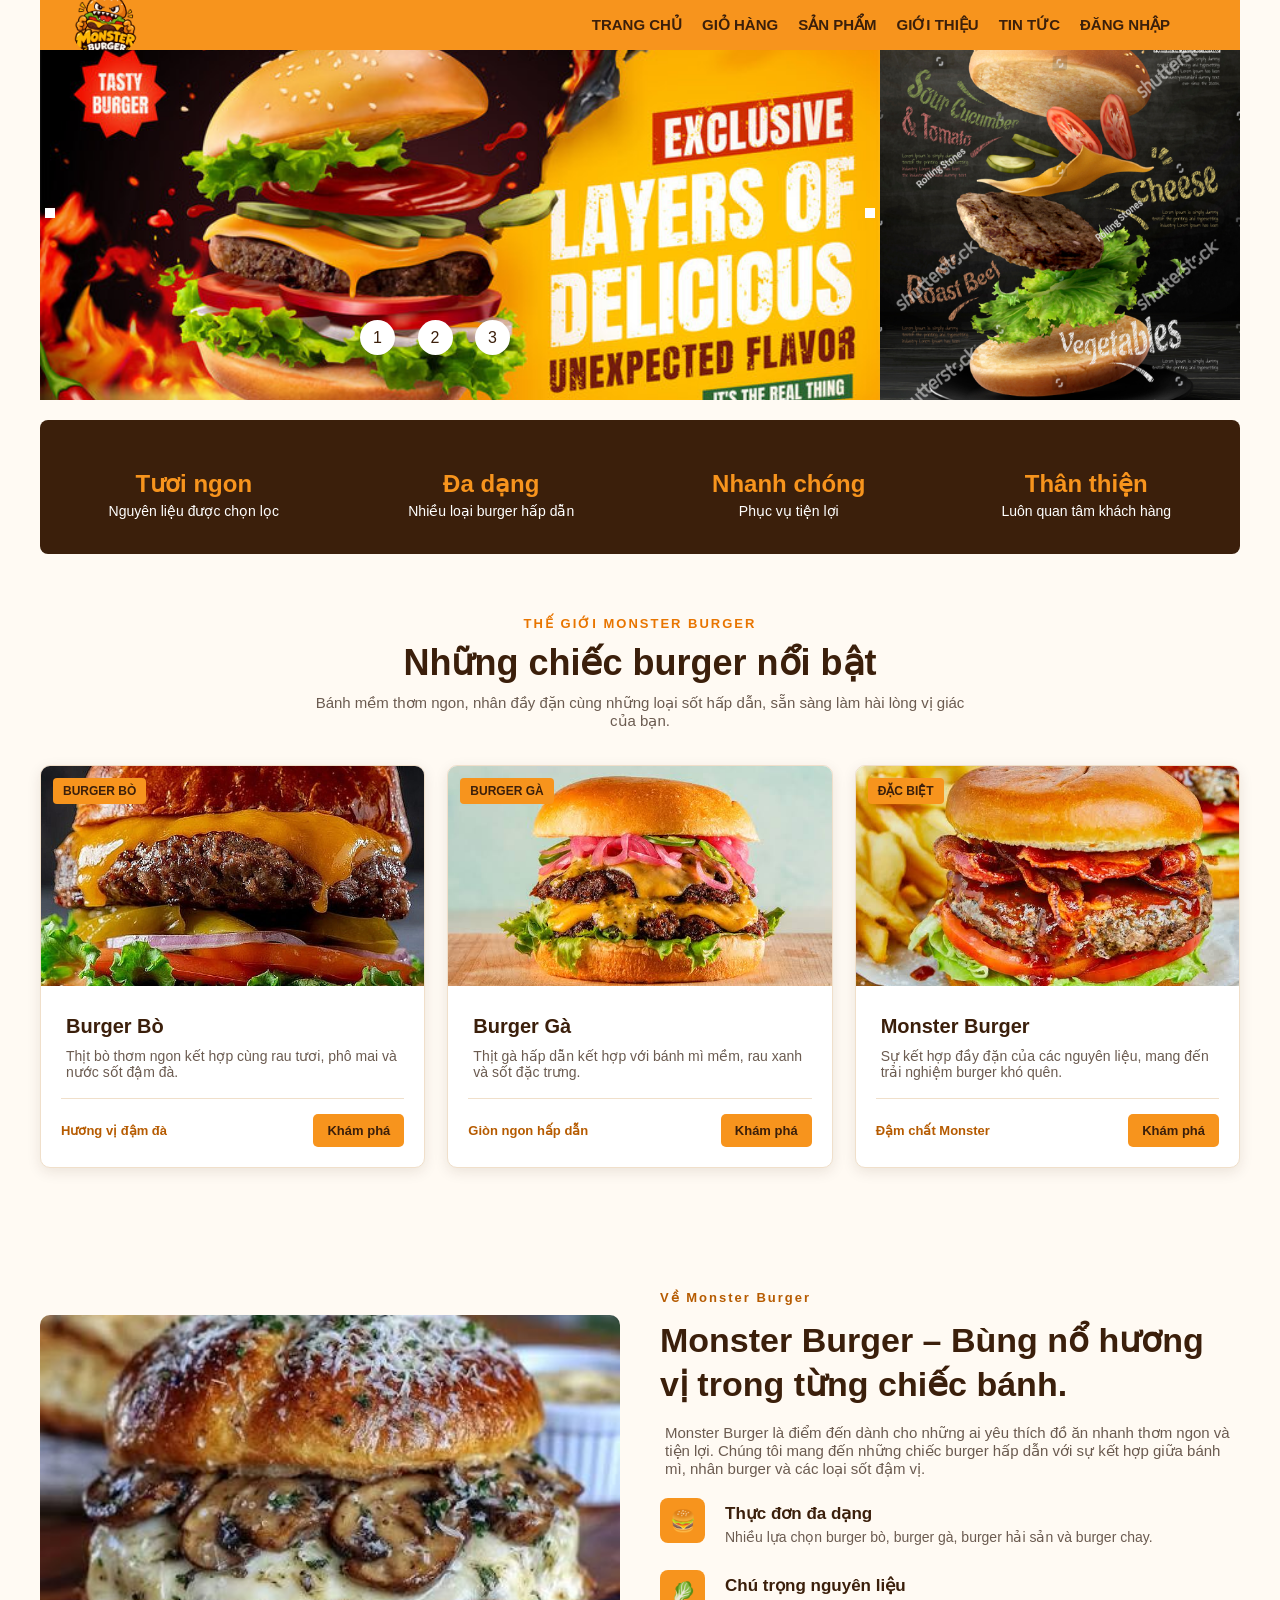
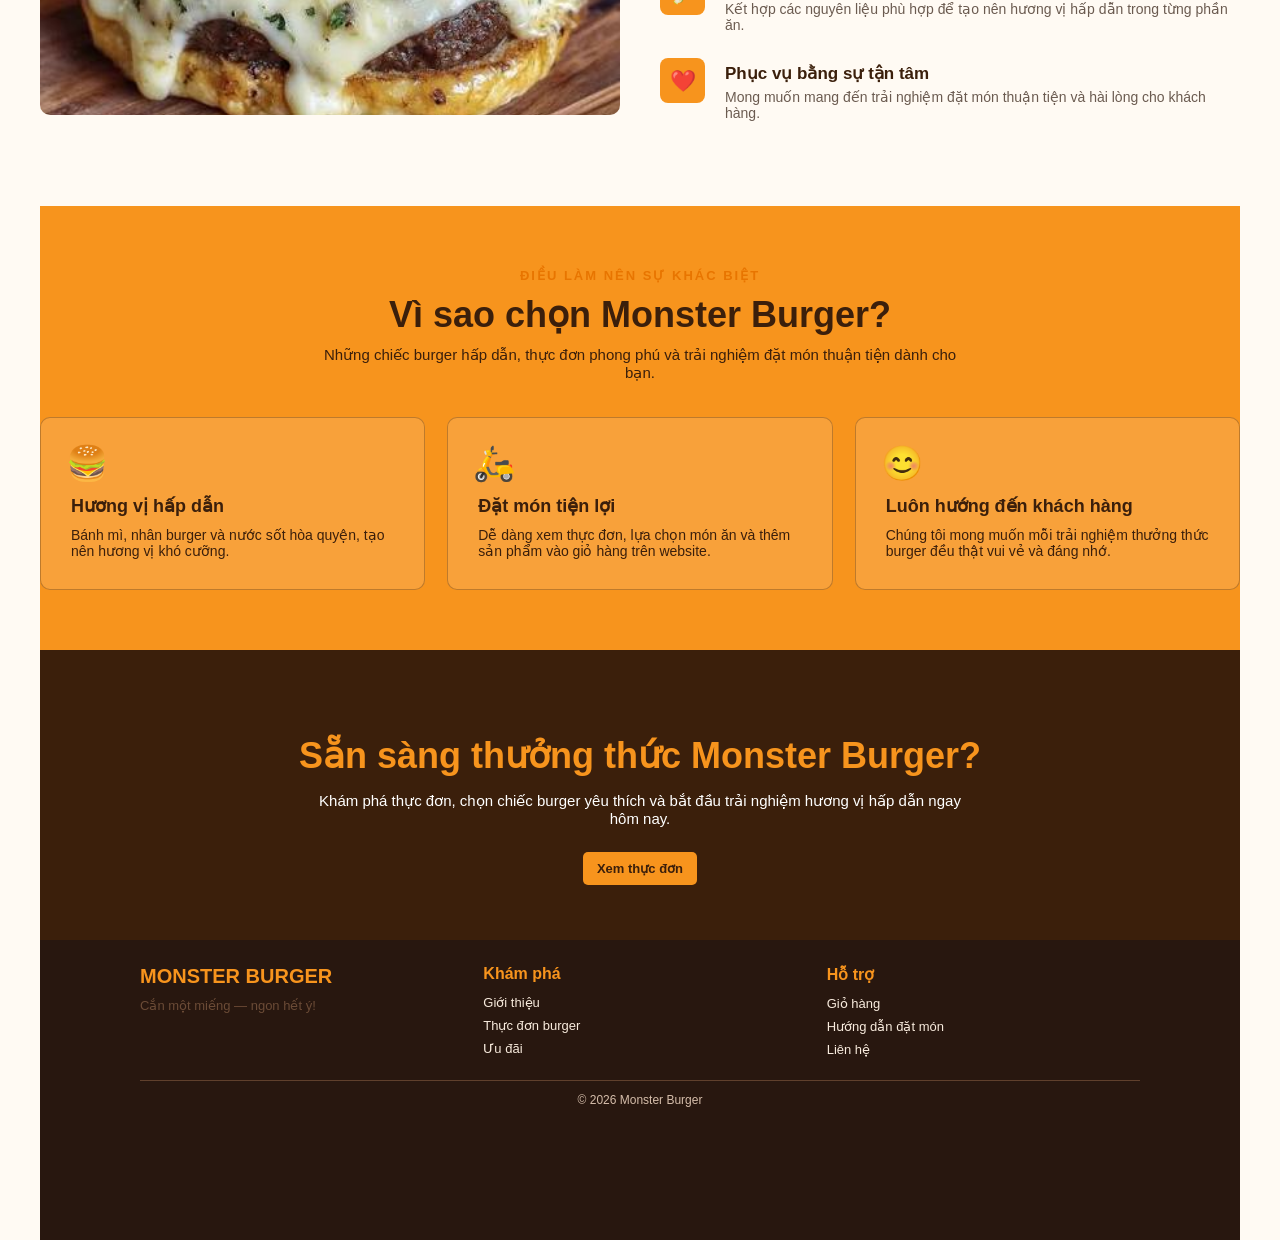
<file: gioithieu.html>
<!DOCTYPE html>
<html lang="vi">

<head>
    <meta charset="UTF-8">
    <meta name="viewport" content="width=device-width, initial-scale=1.0">
    <title>Giới thiệu | Monster Burger</title>
    <link rel="stylesheet" href="css/index.css">
</head>

<body>
    <div class="container">
        <nav>

            <div class="logo">
                <img src="image/logo.png" alt="Logo">
            </div>

            <div class="menu">
                <ul>
                    <li><a href="index.html">TRANG CHỦ</a></li>
                    <li><a href="cart.html">GIỎ HÀNG</a></li>

                    <li>
                        <a href="">SẢN PHẨM</a>
                        <ul id="danhmuc"></ul>
                    </li>
                    <li><a href="gioithieu.html">GIỚI THIỆU</a></li>
                    <li><a href="tintuc.html">TIN TỨC</a></li>
                    <li>
                        <a href="#" id="menuLogin">ĐĂNG NHẬP</a>
                    </li>
                </ul>
            </div>

        </nav>
    </div>

    <main class="intro-page">
        <div class="container">
            <div class="row">
                <div class="banner1">
                    <img src="image/banner3.jpg" alt="Monster Burger" id="banner">
                    <i class="fa-solid fa-angle-left btn-left vitri1" onclick="left()"></i>
                    <i class="fa-solid fa-angle-right btn-right vitri2" onclick="right()"></i>
                    <div class="btn" id="showbtn"></div>
                </div>

                <div class="banner2">
                    <img src="image/bannerdoc.png" alt="Ưu đãi Monster Burger">
                </div>
            </div>
        </div>

        <div class="container">

            <section class="stats">
                <div class="container stats-grid">
                    <div class="stat-item">
                        <h2>Tươi ngon</h2>
                        <p>Nguyên liệu được chọn lọc</p>
                    </div>

                    <div class="stat-item">
                        <h2>Đa dạng</h2>
                        <p>Nhiều loại burger hấp dẫn</p>
                    </div>

                    <div class="stat-item">
                        <h2>Nhanh chóng</h2>
                        <p>Phục vụ tiện lợi</p>
                    </div>

                    <div class="stat-item">
                        <h2>Thân thiện</h2>
                        <p>Luôn quan tâm khách hàng</p>
                    </div>
                </div>
            </section>

            <section class="section cars-section" id="cars">
                <div class="container">
                    <div class="section-heading">
                        <span class="subtitle">Thế giới Monster Burger</span>
                        <h2>Những chiếc burger nổi bật</h2>
                        <p>
                            Bánh mềm thơm ngon, nhân đầy đặn cùng những
                            loại sốt hấp dẫn, sẵn sàng làm hài lòng vị giác của bạn.
                        </p>
                    </div>

                    <div class="cars-grid">

                        <article class="car-card">
                            <div class="car-image">
                                <img src="image/cb.jpg" alt="Burger bò">
                                <span class="car-label">BURGER BÒ</span>
                            </div>

                            <div class="car-info">
                                <h3>Burger Bò</h3>
                                <p>
                                    Thịt bò thơm ngon kết hợp cùng rau tươi,
                                    phô mai và nước sốt đậm đà.
                                </p>

                                <div class="car-bottom">
                                    <span class="car-price">Hương vị đậm đà</span>
                                    <a href="index.html" class="car-link">Khám phá</a>
                                </div>
                            </div>
                        </article>

                        <article class="car-card">
                            <div class="car-image">
                                <img src="image/dsb.jpg" alt="Burger gà">
                                <span class="car-label">BURGER GÀ</span>
                            </div>

                            <div class="car-info">
                                <h3>Burger Gà</h3>
                                <p>
                                    Thịt gà hấp dẫn kết hợp với bánh mì mềm,
                                    rau xanh và sốt đặc trưng.
                                </p>

                                <div class="car-bottom">
                                    <span class="car-price">Giòn ngon hấp dẫn</span>
                                    <a href="index.html" class="car-link">Khám phá</a>
                                </div>
                            </div>
                        </article>

                        <article class="car-card">
                            <div class="car-image">
                                <img src="image/bbb.jpg" alt="Burger đặc biệt">
                                <span class="car-label">ĐẶC BIỆT</span>
                            </div>

                            <div class="car-info">
                                <h3>Monster Burger</h3>
                                <p>
                                    Sự kết hợp đầy đặn của các nguyên liệu,
                                    mang đến trải nghiệm burger khó quên.
                                </p>

                                <div class="car-bottom">
                                    <span class="car-price">Đậm chất Monster</span>
                                    <a href="index.html" class="car-link">Khám phá</a>
                                </div>
                            </div>
                        </article>

                    </div>
                </div>
            </section>

            <section class="section" id="about">
                <div class="container about-grid">

                    <div class="about-image">
                        <img src="image/msb.jpg" alt="Burger đặc trưng Monster Burger">
                    </div>

                    <div class="about-content">
                        <span class="subtitle">Về Monster Burger</span>

                        <h2>Monster Burger – Bùng nổ hương vị trong từng chiếc bánh.</h2>

                        <p>
                            Monster Burger là điểm đến dành cho những ai yêu thích
                            đồ ăn nhanh thơm ngon và tiện lợi. Chúng tôi mang đến
                            những chiếc burger hấp dẫn với sự kết hợp giữa bánh mì,
                            nhân burger và các loại sốt đậm vị.
                        </p>

                        <div class="feature">
                            <div class="feature-icon">🍔</div>
                            <div>
                                <h3>Thực đơn đa dạng</h3>
                                <p>
                                    Nhiều lựa chọn burger bò, burger gà,
                                    burger hải sản và burger chay.
                                </p>
                            </div>
                        </div>

                        <div class="feature">
                            <div class="feature-icon">🥬</div>
                            <div>
                                <h3>Chú trọng nguyên liệu</h3>
                                <p>
                                    Kết hợp các nguyên liệu phù hợp để tạo nên
                                    hương vị hấp dẫn trong từng phần ăn.
                                </p>
                            </div>
                        </div>

                        <div class="feature">
                            <div class="feature-icon">❤️</div>
                            <div>
                                <h3>Phục vụ bằng sự tận tâm</h3>
                                <p>
                                    Mong muốn mang đến trải nghiệm đặt món
                                    thuận tiện và hài lòng cho khách hàng.
                                </p>
                            </div>
                        </div>

                    </div>
                </div>
            </section>

            <section class="section benefits" id="benefits">
                <div class="container">
                    <div class="section-heading">
                        <span class="subtitle">Điều làm nên sự khác biệt</span>
                        <h2>Vì sao chọn Monster Burger?</h2>
                        <p>
                            Những chiếc burger hấp dẫn, thực đơn phong phú
                            và trải nghiệm đặt món thuận tiện dành cho bạn.
                        </p>
                    </div>

                    <div class="benefits-grid">
                        <div class="benefit-card">
                            <div class="benefit-icon">🍔</div>
                            <h3>Hương vị hấp dẫn</h3>
                            <p>
                                Bánh mì, nhân burger và nước sốt hòa quyện,
                                tạo nên hương vị khó cưỡng.
                            </p>
                        </div>

                        <div class="benefit-card">
                            <div class="benefit-icon">🛵</div>
                            <h3>Đặt món tiện lợi</h3>
                            <p>
                                Dễ dàng xem thực đơn, lựa chọn món ăn
                                và thêm sản phẩm vào giỏ hàng trên website.
                            </p>
                        </div>

                        <div class="benefit-card">
                            <div class="benefit-icon">😊</div>
                            <h3>Luôn hướng đến khách hàng</h3>
                            <p>
                                Chúng tôi mong muốn mỗi trải nghiệm thưởng thức
                                burger đều thật vui vẻ và đáng nhớ.
                            </p>
                        </div>
                    </div>
                </div>
            </section>

            <section class="cta" id="contact">
                <div class="container">
                    <h2>Sẵn sàng thưởng thức Monster Burger?</h2>

                    <p>
                        Khám phá thực đơn, chọn chiếc burger yêu thích
                        và bắt đầu trải nghiệm hương vị hấp dẫn ngay hôm nay.
                    </p>

                    <a href="index.html" class="car-link">Xem thực đơn</a>
                </div>
            </section>

        </div>
    </main>


    <footer class="footer">
        <div class="footer-container">

            <div class="footer-brand">
                <h2>MONSTER BURGER</h2>
                <p>Cắn một miếng — ngon hết ý!</p>
            </div>

            <div class="footer-column">
                <h3>Khám phá</h3>
                <ul>
                    <li><a href="gioithieu.html">Giới thiệu</a></li>
                    <li><a href="index.html">Thực đơn burger</a></li>
                    <li><a href="index.html">Ưu đãi</a></li>
                </ul>
            </div>

            <div class="footer-column">
                <h3>Hỗ trợ</h3>
                <ul>
                    <li><a href="cart.html">Giỏ hàng</a></li>
                    <li><a href="index.html">Hướng dẫn đặt món</a></li>
                    <li><a href="#contact">Liên hệ</a></li>
                </ul>
            </div>

        </div>

        <p class="footer-bottom">© 2026 Monster Burger</p>
    </footer>


    <script>
        const arr = [
            "image/banner3.jpg",
            "image/banner1.jpg",
            "image/banner4.png"
        ];

        let i = 0;
        const banner = document.getElementById("banner");
        const showbtn = document.getElementById("showbtn");

        arr.forEach((src, index) => {
            const btn = document.createElement("div");
            btn.className = "btn1";
            btn.textContent = index + 1;
            btn.onclick = function () {
                i = index;
                banner.src = arr[i];
            };
            showbtn.appendChild(btn);
        });

        function right() {
            i = (i + 1) % arr.length;
            banner.src = arr[i];
        }

        function left() {
            i = (i - 1 + arr.length) % arr.length;
            banner.src = arr[i];
        }

        setInterval(right, 3000);
    </script>

</body>

</html>
</file>
<file: css/index.css>
body {
    margin: 0 auto;
    width: 1200px;
    font-family: Arial, Helvetica, sans-serif;
    color: #3b1f0b;
}

.container {
    width: 100%;
}

nav {
    height: 50px;
    width: 100%;
}

nav {
    display: flex;
    align-items: center;
    justify-content: space-between;
    background-color: #f7941d;
}

.logo img {
    width: 70px;
    height: 70px;
    margin-left: 30px;
    border-radius: 70%;
}

.menu {
    margin-right: 60px
}

ul {
    list-style-type: none;
    margin: 0;
    padding: 0;
}

.menu li {
    display: inline-flex;
    background-color: #f7941d;
    padding: 10px;
    list-style: none;
}

.menu ul {
    display: flex;
}

.menu ul li {
    position: relative;
}

.menu ul ul {
    display: none;
    z-index: 30;
}

.menu ul li:hover ul {
    background-color: #f7941d;
    display: block;
    position: absolute;
    top: 40px;
    width: 120px;
    padding: 0%;
    margin: 0%;
}

ul li a {
    text-decoration: none;
    color: #3b1f0b;
    font-size: 15px;
    font-weight: 600;
}

ul li a:hover {
    color: #ffffff;
}

.row {
    width: 100%;
    display: flex;
    flex-wrap: wrap;
}

ul {
    display: flex;
}

* {
    box-sizing: border-box;
}

.banner1 {
    position: relative;
    width: 70%;
    height: 500px;
    display: flex;
}

.banner1 img {
    width: 100%;
    height: 100%;
}

.btn-left {
    position: absolute;
    top: 45%;
    left: 5px;
    background-color: white;
    color: #3b1f0b;
    padding: 5px;
}

.btn-right {
    position: absolute;
    top: 45%;
    right: 5px;
    background-color: white;
    color: #3b1f0b;
    padding: 5px;
}

.btn {
    display: flex;
    justify-content: space-between;
    width: 150px;
    height: 50px;
    position: absolute;
    bottom: 30px;
    left: calc(50% - 100px);
}

.btn1 {
    width: 35px;
    height: 35px;
    background-color: white;
    color: #3b1f0b;
    border-radius: 50%;
    display: flex;
    justify-content: center;
    align-items: center;
}

.btn1:hover {
    background-color: #e87500;
    color: white;
    cursor: pointer;
}

.banner2 {
    width: 30%;
    height: 500px;
}

.banner2 img {
    width: 100%;
    height: 100%;
}

.menu-doc ul {
    flex-direction: column;
}

.menu-doc li {
    display: inline-flex;
    padding: 10px;
    list-style: none;
}

.col3 {
    position: relative;
    height: 450px;
    margin: 5PX;
    width: calc(25% - 10px);
    text-align: center;
}

.col3 img {
    width: 100%;
    height: 250px;
}

.col3 button {
    background: #e87500;
    color: white;
    border: none;
    padding: 8px 7px;
    border-radius: 3px;
    font-weight: 600;
}

h3,
p,
h1 {
    margin: 5px;
}

h1 {
    color: #8b3e00;
    font-size: 28px;
    font-weight: 700;
}

h3 {
    color: #5c2c0c;
    font-size: 20px;
    font-weight: 600;
}

p {
    color: #5f4635;
    font-size: 15px;
}

.km {
    position: absolute;
    top: 5px;
    right: 0px;
    width: 65px;
    padding: 8px 7px;
    background-color: #e87500;
    color: white;
    font-weight: 600;
}

.col4 {
    height: 250px;
    margin: 5PX;
    width: calc(33.33% - 10px);
}

footer {
    width: 100%;
    height: 300px;
    background-color: #e87500;
}

.left {
    width: calc(75% - 10px);
    margin-right: 5px;
    height: 450px;
    text-align: center;
}

.left img {
    height: 300px;
}

.right {
    width: 25%;
    height: 450px;
}

.frame {
    width: 200px;
    height: 90px;
    margin: 5px;
}

.frame img {
    height: 90px;
}

.c {
    width: 40px;
    height: 40px;
    background-color: #f7941d;
    border-radius: 50%;
    margin: 5px;
}

.c1 img {
    width: 40px;
    height: 40px;
}

#login {
    width: 400px;
    min-height: 200px;
    max-width: 90%;
    max-height: 85vh;
    overflow-y: auto;

    background-color: #ffffff;
    border: 1px solid gray;

    position: fixed;
    z-index: 9999;

    top: 50%;
    left: 50%;
    transform: translate(-50%, -50%);

    padding: 20px;
    box-sizing: border-box;
}

.gr input {
    width: 100%;
    padding: 5px;
    margin: 5px 0;
    box-sizing: border-box;
}

/* ===== NÚT MUA NGAY TRÊN TRANG CART ===== */
.fm1 {
    display: inline-block;
    background: #e87500;
    color: #ffffff;
    border: 2px solid #e87500;
    border-radius: 6px;
    padding: 10px 22px;
    margin: 12px 0 8px;
    font-size: 14px;
    font-weight: bold;
    cursor: pointer;
    transition: all 0.25s ease;
}

.fm1:hover {
    background: #3b1f0b;
    border-color: #3b1f0b;
    color: #ffffff;
    transform: translateY(-2px);
}

/* ===== KHOẢNG CÁCH VÀ MÀU SẮC THẺ SẢN PHẨM ===== */
#productAll .col3 {
    background: #ffffff;
    border: 1px solid #f0dfcb;
    border-radius: 10px;
    padding: 14px;
    margin-bottom: 20px;
    height: auto;
    min-height: 450px;
    box-shadow: 0 3px 8px rgba(59, 31, 11, 0.06);
    transition: all 0.25s ease;
}

#productAll .col3:hover {
    border-color: #f7941d;
    box-shadow: 0 6px 16px rgba(139, 62, 0, 0.13);
    transform: translateY(-3px);
}

#productAll .col3 img {
    width: 100%;
    height: 210px;
    object-fit: cover;
    border-radius: 7px;
}

#productAll .product-name {
    color: #5c2c0c;
    margin: 12px 0 8px;
}

#productAll .product-type {
    display: inline-block;
    color: #8b3e00;
    background: #ffecd2;
    padding: 5px 10px;
    border-radius: 20px;
    font-size: 12px;
    font-weight: bold;
}

#productAll .product-price {
    color: #e87500;
    margin: 12px 0;
}

/* ===== BẢNG GIỎ HÀNG ===== */
table {
    width: 100%;
    border-collapse: collapse;
    margin: 20px 0 35px;
    background: #ffffff;
    border: 1px solid #edc99e;
    border-radius: 8px;
    overflow: hidden;
    color: #3b1f0b;
}

table th {
    background: #f7941d;
    color: #3b1f0b;
    padding: 14px 10px;
    border: 1px solid #e8a34e;
}

table td {
    padding: 12px 10px;
    text-align: center;
    border: 1px solid #f0dfcb;
}

table td img {
    width: 75px !important;
    height: 65px;
    object-fit: cover;
    border-radius: 6px;
}

table tbody tr:nth-child(even) {
    background: #fffaf3;
}

table tbody tr:hover {
    background: #fff0d9;
}

table .remove_button {
    background: #fff0e8;
    color: #a33a16;
    border: 1px solid #e8b7a2;
    border-radius: 5px;
    padding: 7px 13px;
    font-weight: bold;
    cursor: pointer;
    transition: all 0.2s ease;
}

table .remove_button:hover {
    background: #a33a16;
    color: #ffffff;
}

#tongtien {
    color: #c65300;
    background: #fff0d9;
    font-size: 18px;
    font-weight: bold;
}

h1 {
    color: #8b3e00;
}

body {
    background-color: #fffaf3;
}

.intro-page {
    color: #3b1f0b;
    background-color: #fffaf3;
}

.intro-page .banner1,
.intro-page .banner2 {
    height: 350px;
    overflow: hidden;
}

.intro-page .banner1 {
    width: 70%;
}

.intro-page .banner2 {
    width: 30%;
}

.intro-page .banner1 img,
.intro-page .banner2 img {
    width: 100%;
    height: 100%;
    object-fit: cover;
}

/* Thông tin nhanh */
.intro-page .stats {
    background-color: #3b1f0b;
    color: #ffffff;
    padding: 30px 15px;
    margin-top: 20px;
    border-radius: 8px;
}

.intro-page .stats-grid {
    display: grid;
    grid-template-columns: repeat(4, 1fr);
    gap: 20px;
    text-align: center;
}

.intro-page .stat-item h2 {
    color: #f7941d;
    font-size: 24px;
    margin-bottom: 5px;
}

.intro-page .stat-item p {
    color: #ffffff;
    font-size: 14px;
}

/* Các section */
.intro-page .section {
    padding: 60px 0;
}

.intro-page .section-heading {
    text-align: center;
    margin-bottom: 35px;
}

.intro-page .section-heading .subtitle {
    color: #e87500;
    text-transform: uppercase;
    font-size: 13px;
    font-weight: bold;
    letter-spacing: 2px;
}

.intro-page .section-heading h2 {
    color: #3b1f0b;
    font-size: clamp(25px, 4vw, 36px);
    margin: 10px 0;
}

.intro-page .section-heading p {
    max-width: 650px;
    margin: 0 auto;
    color: #6b5b50;
}

/* Thẻ burger nổi bật */
.intro-page .cars-section {
    background-color: #fffaf3;
}

.intro-page .cars-grid {
    display: grid;
    grid-template-columns: repeat(3, minmax(0, 1fr));
    gap: 22px;
}

.intro-page .car-card {
    background-color: #ffffff;
    border: 1px solid #f0dfca;
    border-radius: 10px;
    overflow: hidden;
    box-shadow: 0 4px 14px rgba(59, 31, 11, 0.1);
    transition: transform 0.3s, box-shadow 0.3s;
}

.intro-page .car-card:hover {
    transform: translateY(-6px);
    box-shadow: 0 10px 24px rgba(59, 31, 11, 0.16);
}

.intro-page .car-image {
    position: relative;
    overflow: hidden;
}

.intro-page .car-image img {
    width: 100%;
    height: 220px;
    object-fit: cover;
    transition: transform 0.3s;
}

.intro-page .car-card:hover .car-image img {
    transform: scale(1.05);
}

.intro-page .car-label {
    position: absolute;
    top: 12px;
    left: 12px;
    padding: 6px 10px;
    background-color: #f7941d;
    color: #3b1f0b;
    border-radius: 4px;
    font-size: 12px;
    font-weight: bold;
}

.intro-page .car-info {
    padding: 20px;
}

.intro-page .car-info h3 {
    color: #3b1f0b;
    font-size: 20px;
    margin-bottom: 10px;
}

.intro-page .car-info p {
    color: #6b5b50;
    font-size: 14px;
    margin-bottom: 18px;
}

.intro-page .car-bottom {
    display: flex;
    flex-wrap: wrap;
    justify-content: space-between;
    align-items: center;
    gap: 10px;
    border-top: 1px solid #f0dfca;
    padding-top: 15px;
}

.intro-page .car-price {
    color: #b65b00;
    font-size: 13px;
    font-weight: bold;
}

.intro-page .car-link {
    display: inline-block;
    padding: 9px 14px;
    border-radius: 5px;
    background-color: #f7941d;
    color: #3b1f0b;
    font-size: 13px;
    font-weight: bold;
    text-decoration: none;
    transition: background-color 0.3s;
}

.intro-page .car-link:hover {
    background-color: #e87500;
    color: #ffffff;
}

/* Giới thiệu thương hiệu */
.intro-page .about-grid {
    display: grid;
    grid-template-columns: 1fr 1fr;
    align-items: center;
    gap: 40px;
}

.intro-page .about-image img {
    width: 100%;
    height: 400px;
    object-fit: cover;
    border-radius: 10px;
}

.intro-page .about-content .subtitle {
    color: #b65b00;
    font-weight: bold;
    letter-spacing: 2px;
    font-size: 13px;
}

.intro-page .about-content h2 {
    color: #3b1f0b;
    font-size: clamp(25px, 3vw, 34px);
    line-height: 1.3;
    margin: 12px 0 18px;
}

.intro-page .about-content>p {
    color: #6b5b50;
    margin-bottom: 20px;
}

.intro-page .feature {
    display: flex;
    gap: 15px;
    margin: 20px 0;
    align-items: flex-start;
}

.intro-page .feature-icon {
    min-width: 45px;
    height: 45px;
    display: flex;
    align-items: center;
    justify-content: center;
    background-color: #f7941d;
    border-radius: 8px;
    font-size: 21px;
}

.intro-page .feature h3 {
    color: #3b1f0b;
    font-size: 17px;
    margin-bottom: 5px;
}

.intro-page .feature p {
    color: #6b5b50;
    font-size: 14px;
}

.intro-page .benefits {
    background-color: #f7941d;
    color: #3b1f0b;
}

.intro-page .benefits .section-heading h2 {
    color: #3b1f0b;
}

.intro-page .benefits .section-heading p {
    color: #3b1f0b;
}

.intro-page .benefits-grid {
    display: grid;
    grid-template-columns: repeat(3, minmax(0, 1fr));
    gap: 22px;
}

.intro-page .benefit-card {
    padding: 25px;
    border: 1px solid rgba(59, 31, 11, 0.3);
    border-radius: 10px;
    background-color: rgba(255, 255, 255, 0.13);
    transition: transform 0.3s, background-color 0.3s;
}

.intro-page .benefit-card:hover {
    transform: translateY(-5px);
    background-color: rgba(255, 255, 255, 0.25);
}

.intro-page .benefit-icon {
    font-size: 34px;
    margin-bottom: 12px;
}

.intro-page .benefit-card h3 {
    color: #3b1f0b;
    font-size: 18px;
    margin-bottom: 10px;
}

.intro-page .benefit-card p {
    color: #3b1f0b;
    font-size: 14px;
}

.intro-page .cta {
    background-color: #3b1f0b;
    padding: 55px 20px;
    text-align: center;
    color: #ffffff;
}

.intro-page .cta h2 {
    color: #f7941d;
    font-size: clamp(25px, 4vw, 36px);
    margin-bottom: 15px;
}

.intro-page .cta p {
    max-width: 650px;
    margin: 0 auto 25px;
    color: #ffffff;
}

/* ===== FOOTER ===== */
.footer {
    background: #28170f;
    color: #f8ebdd;
    padding: 25px 20px 15px;
}

.footer-container {
    max-width: 1000px;
    margin: 0 auto;
    display: flex;
    justify-content: space-between;
    gap: 30px;
}

.footer-brand,
.footer-column {
    flex: 1;
}

.footer-brand h2 {
    color: #f7941d;
    font-size: 20px;
    margin: 0 0 10px;
}

.footer-brand p {
    color: #6b4b36;
    font-size: 13px;
    margin: 0;
}

.footer-column h3 {
    color: #f7941d;
    font-size: 16px;
    margin: 0 0 12px;
    text-align: left;
}

.footer-column ul {
    display: block;
    list-style: none;
    padding: 0;
    margin: 0;
}

.footer-column li {
    margin-bottom: 8px;
}

.footer-column a {
    display: block;
    color: #f8ebdd;
    text-decoration: none;
    font-size: 13px;
    font-weight: normal;
}

.footer-column a:hover {
    color: #f7941d;
}

.footer-bottom {
    max-width: 1000px;
    margin: 15px auto 0;
    padding-top: 12px;
    border-top: 1px solid #60402c;
    text-align: center;
    font-size: 12px;
    color: #d5bdaa;
}

.col3 {
    border: 1px solid #f0dfcb;
    border-radius: 10px;
    padding: 10px;
    transition: transform 0.3s ease, border-color 0.3s ease, box-shadow 0.3s ease;
}

.col3:hover {
    transform: translateY(-6px);
    border-color: #f7941d;
    box-shadow: 0 6px 16px rgba(59, 31, 11, 0.15);
}


.col3 button {
    background-color: #e87500;
    color: white;
    border: 2px solid #e87500;
    cursor: pointer;
}

.col3 button:hover {
    background-color: #3b1f0b;
    border-color: #3b1f0b;
    color: white;
}

.news-list {
    padding: 0 15px;
}

.news-card {
    height: auto;
    min-height: 390px;
    padding: 12px;
    background-color: #ffffff;
    border: 1px solid #f0dfcb;
    border-radius: 8px;
    margin-bottom: 25px;
}

.news-card img {
    width: 100%;
    height: 190px;
    object-fit: cover;
    border-radius: 5px;
}

.news-card h3 {
    margin: 12px 0;
    color: #3b1f0b;
}

.news-card p {
    margin: 8px 0 15px;
    line-height: 1.6;
}

.news-button {
    display: inline-block;
    padding: 8px 14px;
    background-color: #e87500;
    color: white;
    border-radius: 4px;
    text-decoration: none;
}

.news-list {
    width: 100%;
}

.news-item {
    display: flex;
    align-items: flex-start;
    gap: 15px;
    padding: 20px 0;
    border-bottom: 1px solid #e5e5e5;
}

.news-image {
    flex: 0 0 240px;
}

.news-image img {
    display: block;
    width: 100%;
    height: 160px;
    object-fit: cover;
    border-radius: 4px;
}

.news-content {
    flex: 1;
    min-width: 0;
}

.news-content h2 {
    margin: 0 0 10px;
    font-size: 21px;
    font-weight: normal;
}

.news-meta {
    margin-bottom: 10px;
    font-size: 12px;
    color: #888;
}

.news-content p {
    margin: 0 0 12px;
    line-height: 1.6;
}

.news-link {
    text-decoration: none;
    color: #e87500;
}

.news-link:hover {
    text-decoration: underline;
}
</file>
